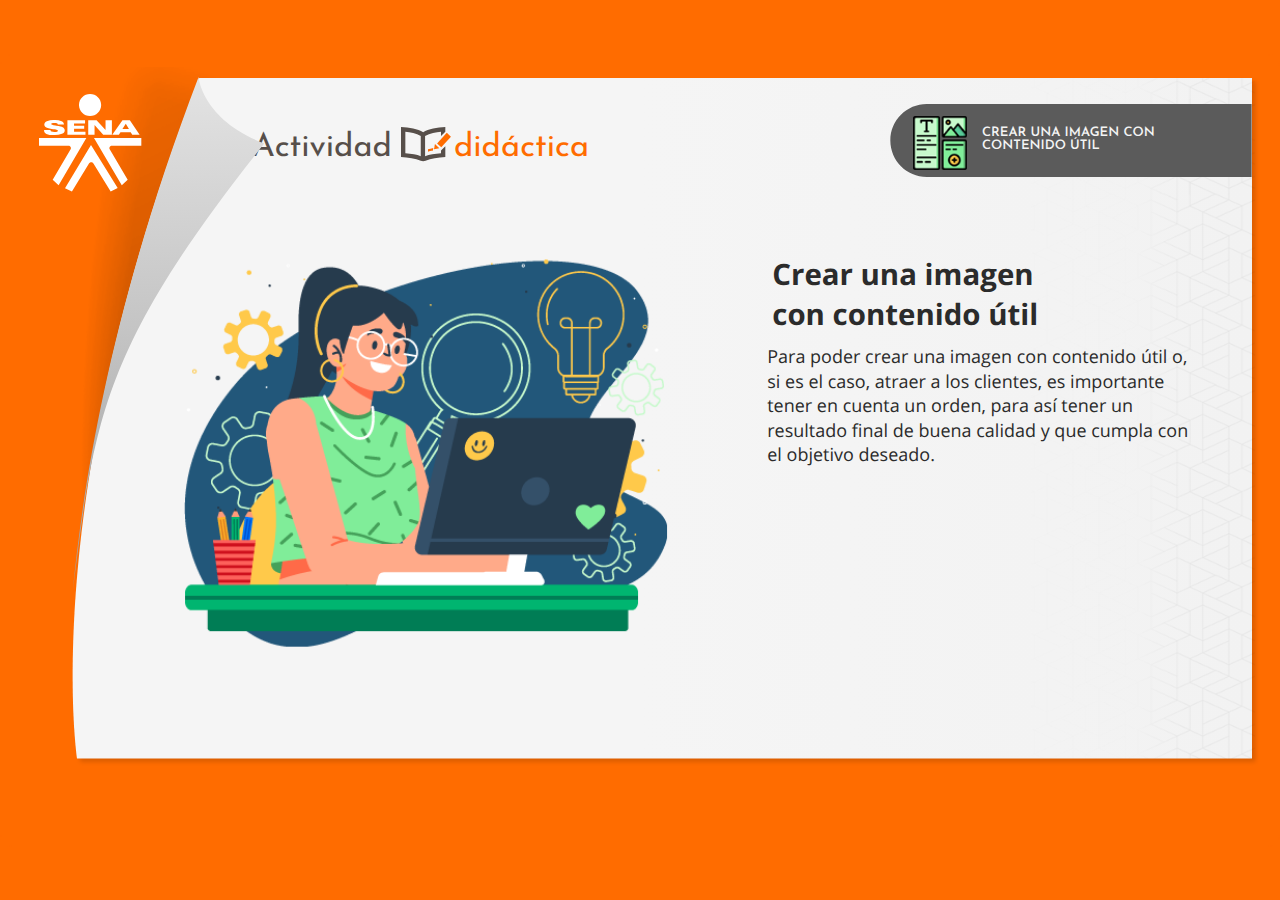
<file: actividades/actividad.html>
<!DOCTYPE html>
<html lang="es">
<head>
  <meta charset="utf-8">
  <!-- Created using Storyline 360 - http://www.articulate.com  -->
  <!-- version: 3.52.25247.0 -->
  <title>Actividad did&#225;ctica</title>
  <meta http-equiv="x-ua-compatible" content="IE=edge" />
  <meta name="viewport" content="width=device-width, initial-scale=1.0, user-scalable=no, shrink-to-fit=no, minimal-ui" />
  <meta name="apple-mobile-web-app-capable" content="yes" />
  <style>
    html, body { height: 100%; padding: 0; margin: 0 }
    #app { height: 100%; width: 100%; }
  </style>
  
  <script>window.THREE = { };</script>
</head>
<body style="background: #FF6C00" class="cs-HTML theme-classic">
  <!-- 360 -->
  <script>!function(e){function n(e,i){return e.test(i)}function i(e){var i=e||navigator.userAgent,o=i.split("[FBAN");if(void 0!==o[1]&&(i=o[0]),this.apple={phone:n(t,i),ipod:n(d,i),tablet:!n(t,i)&&n(s,i),device:n(t,i)||n(d,i)||n(s,i)},this.amazon={phone:n(h,i),tablet:!n(h,i)&&n(a,i),device:n(h,i)||n(a,i)},this.android={phone:n(h,i)||n(b,i),tablet:!n(h,i)&&!n(b,i)&&(n(a,i)||n(r,i)),device:n(h,i)||n(a,i)||n(b,i)||n(r,i)},this.windows={phone:n(l,i),tablet:n(p,i),device:n(l,i)||n(p,i)},this.other={blackberry:n(f,i),blackberry10:n(u,i),opera:n(c,i),firefox:n(A,i),chrome:n(w,i),device:n(f,i)||n(u,i)||n(c,i)||n(A,i)||n(w,i)},this.seven_inch=n(v,i),this.any=this.apple.device||this.android.device||this.windows.device||this.other.device||this.seven_inch,this.phone=this.apple.phone||this.android.phone||this.windows.phone,this.tablet=this.apple.tablet||this.android.tablet||this.windows.tablet,"undefined"==typeof window)return this}function o(){var e=new i;return e.Class=i,e}var t=/iPhone/i,d=/iPod/i,s=/iPad/i,b=/(?=.*\bAndroid\b)(?=.*\bMobile\b)/i,r=/Android/i,h=/(?=.*\bAndroid\b)(?=.*\bSD4930UR\b)/i,a=/(?=.*\bAndroid\b)(?=.*\b(?:KFOT|KFTT|KFJWI|KFJWA|KFSOWI|KFTHWI|KFTHWA|KFAPWI|KFAPWA|KFARWI|KFASWI|KFSAWI|KFSAWA)\b)/i,l=/IEMobile/i,p=/(?=.*\bWindows\b)(?=.*\bARM\b)/i,f=/BlackBerry/i,u=/BB10/i,c=/Opera Mini/i,w=/(CriOS|Chrome)(?=.*\bMobile\b)/i,A=/(?=.*\bFirefox\b)(?=.*\bMobile\b)/i,v=new RegExp("(?:Nexus 7|BNTV250|Kindle Fire|Silk|GT-P1000)","i");"undefined"!=typeof module&&module.exports&&"undefined"==typeof window?module.exports=i:"undefined"!=typeof module&&module.exports&&"undefined"!=typeof window?module.exports=o():"function"==typeof define&&define.amd?define("isMobile",[],e.isMobile=o()):e.isMobile=o()}(this);
    window.isMobile.apple.tablet = window.isMobile.apple.tablet ||
      (navigator.platform === 'MacIntel' && navigator.maxTouchPoints > 1);
    window.isMobile.apple.device = window.isMobile.apple.device || window.isMobile.apple.tablet;
    window.isMobile.tablet = window.isMobile.tablet || window.isMobile.apple.tablet;
    window.isMobile.any = window.isMobile.any || window.isMobile.apple.tablet;
  </script>

  <div id="focus-sink" tabIndex="-1"></div>

  <div id="preso"></div>
  <script>
    window.DS = {};
    window.globals = {
      DATA_PATH_BASE: '',
      HAS_FRAME: true,
      HAS_SLIDE: true,

      lmsPresent: false,
      tinCanPresent: false,
      cmi5Present: false,
      aoSupport: false,
      scale: 'show all',
      captureRc: false,
      browserSize: 'optimal',
      bgColor: '#FF6C00',
      features: 'ModernPlayerRefresh,MultipleQuizTracking',
      themeName: 'classic',
      preloaderColor: '#FFFFFF',
      suppressAnalytics: false,
      productChannel: 'stable',
      publishSource: 'storyline',
      aid: 'aid|339d165a-83f3-4019-8c9a-89a78d960021',
      cid: 'e6001215-3c7f-42ac-aef7-83dadd386517',
      playerVersion: '3.52.25247.0',
      maxIosVideoElements: 5,

      
      parseParams: function(qs) {
        if (window.globals.parsedParams != null) {
          return window.globals.parsedParams;
        }
        qs = (qs || window.location.search.substr(1)).split('+').join(' ');
        var params = {},
            tokens,
            re = /[?&]?([^=]+)=([^&]*)/g;

        while (tokens = re.exec(qs)) {
          params[decodeURIComponent(tokens[1]).trim()] =
            decodeURIComponent(tokens[2]).trim();
        }
        window.globals.parsedParams = params;
        return params;
      }

    };

    (function() {

      var classTypes = [ 'desktop', 'mobile', 'phone', 'tablet' ];

      var addDeviceClasses = function(prefix, testObj) {
        var curr, i;
        for (i = 0; i < classTypes.length; i++) {
          curr = classTypes[i];
          if (testObj[curr]) {
            document.body.classList.add(prefix + curr);
          }
        }
      };

      var params = window.globals.parseParams(),
          isDevicePreview = params.devicepreview === '1',
          isPhoneOverride = params.deviceType === 'phone' || (isDevicePreview && params.phone == '1'),
          isTabletOverride = (params.deviceType === 'tablet' || isDevicePreview) && !isPhoneOverride,
          isMobileOverride = isPhoneOverride || isTabletOverride;

      var deviceView = {
        desktop: !window.isMobile.any && !isMobileOverride,
        mobile: window.isMobile.any || isMobileOverride,
        phone: isPhoneOverride || (window.isMobile.phone && !isTabletOverride),
        tablet: isTabletOverride || window.isMobile.tablet
      };

      window.globals.deviceView = deviceView;
      window.isMobile.desktop = !window.isMobile.any;
      window.isMobile.mobile = window.isMobile.any;

      addDeviceClasses('view-', deviceView);

    })();
  </script>
  
  <script src='story_content/user.js' type=text/javascript></script>
  <div class="slide-loader"></div>

  <script type="text/javascript">
    if (window.globals.deviceView.isMobile) { var doc = document, loader = doc.body.querySelector('.slide-loader'); [ 1, 2, 3 ].forEach(function(n) { var d = doc.createElement('div'); d.style.backgroundColor = window.globals.preloaderColor; d.classList.add('mobile-loader-dot'); d.classList.add('dot' + n); loader.appendChild(d); }); }
  </script>

  <div class="mobile-load-title-overlay" style="display: none">
    <div class="mobile-load-title">Actividad did&#225;ctica</div>
  </div>

  <div class="mobile-chrome-warning"></div>

  <script>
    
    if (window.autoSpider && window.vInterfaceObject) {
      document.querySelector('.mobile-load-title-overlay').style.display = 'none';
    }
  </script>

  

  <link rel="stylesheet" href="html5/data/css/output.min.css" data-noprefix />
</body>
<script src="html5/lib/scripts/bootstrapper.min.js"></script>
</html>
</file>
<file: actividades/html5/data/css/output.min.css>
@font-face {
  font-family: 'Open SansBold CharsBold2DBB582F';
  src: url('[data-uri]');
  font-style: normal;
  font-weight: normal;
}
@font-face {
  font-family: 'Open Sans Charset1_ 6N118C73C28';
  src: url('[data-uri]');
  font-style: normal;
  font-weight: normal;
}
@font-face {
  font-family: 'Josefin Sans Charset1_ C6F1633C';
  src: url('[data-uri]');
  font-style: normal;
  font-weight: normal;
}
@font-face {
  font-family: 'Josefin Sans SemiBoBold7E9F0E58';
  src: url('[data-uri]');
  font-style: normal;
  font-weight: normal;
}
@font-face {
  font-family: 'ArialBold Charset1_BoldBBE7700E';
  src: url('[data-uri]');
  font-style: normal;
  font-weight: normal;
}
@font-face {
  font-family: 'Open Sans Charset0_v9TY33EDE6F2';
  src: url('[data-uri]');
  font-style: normal;
  font-weight: normal;
}
@font-face {
  font-family: 'Open SansBold CharsBoldE47A47C6';
  src: url('[data-uri]');
  font-style: normal;
  font-weight: normal;
}
@font-face {
  font-family: 'Josefin Sans Charset0_v5A0E9131';
  src: url('[data-uri]');
  font-style: normal;
  font-weight: normal;
}
@font-face {
  font-family: 'Josefin Sans SemiBoBold06F28574';
  src: url('[data-uri]');
  font-style: normal;
  font-weight: normal;
}
@font-face {
  font-family: 'Symbol Charset0_v5lJRVOBDCB5E16';
  src: url('[data-uri]');
  font-style: normal;
  font-weight: normal;
}
@font-face {
  font-family: 'Arial Charset0_v8wz5YMo9EE9FF07';
  src: url('[data-uri]');
  font-style: normal;
  font-weight: normal;
}
@font-face {
  font-family: 'ArialBold Charset0_Bold3D70FAD3';
  src: url('[data-uri]');
  font-style: normal;
  font-weight: normal;
}
.cs-HTML {
  background: rgba(255, 108, 0, 1);
}
.cs-npnxnanbnsnfns00000000001 .cs-infopanel  {
  box-shadow: 0 1px 0 rgba(0, 0, 0, 1);
  background: rgba(255, 255, 255, 1);
}
.cs-npnxnanbnsnfns00000000001 .cs-infopanel .cs-link {
  color: rgba(124, 34, 128, 1);
}
.cs-npnxnanbnsnfns00000000001 .cs-infopanel .cs-link:hover {
  color: rgba(0, 0, 238, 1);
}
.cs-npnxnanbnsnfns00000000001 .cs-infopanel .cs-name {
  color: rgba(68, 68, 68, 1);
}
.cs-npnxnanbnsnfns00000000001 .cs-infopanel .cs-title {
  color: rgba(153, 153, 153, 1);
}
.cs-npnxnanbnsnfns00000000001 .cs-infopanelpopup  {
  box-shadow: 0 1px 0 rgba(0, 0, 0, 1);
  background: linear-gradient(180deg, rgba(29, 29, 29, 1) 0%, rgba(11, 11, 11, 1) 100%);
}
.cs-npnxnanbnsnfns00000000001 .cs-infopanelpopup .cs-link {
  color: rgba(255, 255, 255, 1);
}
.cs-npnxnanbnsnfns00000000001 .cs-infopanelpopup .cs-link:hover {
  color: rgba(117, 117, 117, 1);
}
.cs-npnxnanbnsnfns00000000001 .cs-infopanelpopup .cs-name {
  color: rgba(114, 114, 114, 1);
}
.cs-npnxnanbnsnfns00000000001 .cs-infopanelpopup .cs-bio {
  color: rgba(255, 255, 255, 1);
}
.cs-npnxnanbnsnfns00000000001 .cs-timer  {
  color: rgba(255, 255, 255, 1);
}
.cs-npnxnanbnsnfns00000000001 .cs-duration stop:first-child {
  stop-color: rgba(0, 215, 255, 1);
}
.cs-npnxnanbnsnfns00000000001 .cs-duration stop:last-child {
  stop-color: rgba(0, 171, 255, 1);
}
.cs-npnxnanbnsnfns00000000001 .cs-elapsed stop:first-child {
  stop-color: rgba(254, 227, 71, 1);
}
.cs-npnxnanbnsnfns00000000001 .cs-elapsed stop:last-child {
  stop-color: rgba(252, 204, 42, 1);
}
.cs-npnxnanbnsnfns00000000001 .cs-timer .cs-pie .cs-innerstroke {
  stroke: rgba(255, 255, 255, 1);
}
.cs-npnxnanbnsnfns00000000001 .cs-timer .cs-pie .cs-innerborder {
  stroke: rgba(204, 204, 204, 1);
}
.cs-npnxnanbnsnfns00000000001 .cs-window  {
  box-shadow: 0 8px 5px rgba(0, 0, 0, 0.2);
  border-color: rgba(29, 29, 29, 1);
  background: rgba(42, 42, 42, 1);
  color: rgba(255, 255, 255, 1);
}
.cs-npnxnanbnsnfns00000000001 .cs-window .cs-diva {
  border-color: rgba(49, 49, 49, 1);
}
.cs-npnxnanbnsnfns00000000001 .cs-window .cs-divb {
  border-color: rgba(14, 14, 14, 1);
}
.cs-npnxnanbnsnfns00000000001 .cs-editor .cs-editor-slide {
  color: rgba(255, 255, 255, 1);
}
.cs-npnxnanbnsnfns00000000001 .cs-editor .cs-editor-html {
  color: rgba(255, 255, 255, 1);
}
.cs-npnxnanbnsnfns00000000001 .cs-editor .cs-editor-button {
  text-shadow: 0 1px 0 rgba(0, 0, 0, 1);
  color: rgba(255, 255, 255, 1);
  border-color: rgba(3, 3, 3, 1);
  background: linear-gradient(180deg, rgba(51, 51, 51, 1) 0%, rgba(20, 20, 20, 1) 100%);
}
.cs-npnxnanbnsnfns00000000001 .cs-editor .cs-editor-button:hover {
  background: linear-gradient(180deg, rgba(58, 58, 58, 1) 0%, rgba(12, 12, 12, 1) 100%);
}
.cs-npnxnanbnsnfns00000000001 .cs-editor .cs-editor-button:active {
  background: linear-gradient(180deg, rgba(20, 20, 20, 1) 0%, rgba(50, 50, 50, 1) 100%);
}
.cs-npnxnanbnsnfns00000000001 .cs-listitem  {
  color: rgba(255, 255, 255, 1);
  border-color: rgba(52, 52, 52, 1);
}
.cs-npnxnanbnsnfns00000000001 .cs-listitem.cs-viewed {
  color: rgba(135, 135, 135, 1);
}
.cs-npnxnanbnsnfns00000000001 .cs-listitem.cs-selected {
  color: rgba(255, 255, 255, 1);
  background: rgba(63, 63, 63, 1);
}
.cs-npnxnanbnsnfns00000000001 .cs-listitem.cs-selected:hover {
  background: rgba(63, 63, 63, 1);
}
.cs-npnxnanbnsnfns00000000001 .cs-listitem.cs-selected.hover {
  background: rgba(63, 63, 63, 1);
}
.cs-npnxnanbnsnfns00000000001 .cs-listitem.cs-selected:focus {
  background: rgba(63, 63, 63, 1);
}
.cs-npnxnanbnsnfns00000000001 .cs-listitem .cs-icon-carrot {
  fill: rgba(255, 255, 255, 1);
}
.cs-npnxnanbnsnfns00000000001 .cs-listitem .cs-icon-carrot .cs-shadow {
  fill: rgba(0, 0, 0, 1);
}
.cs-npnxnanbnsnfns00000000001 .cs-listitem:hover {
  background: rgba(49, 49, 49, 1);
}
.cs-npnxnanbnsnfns00000000001 .cs-listitem.hover {
  background: rgba(49, 49, 49, 1);
}
.cs-npnxnanbnsnfns00000000001 .cs-listitem:focus {
  background: rgba(49, 49, 49, 1);
}
.cs-npnxnanbnsnfns00000000001 .cs-glossary  {
  color: rgba(255, 255, 255, 1);
}
.cs-npnxnanbnsnfns00000000001 .cs-glossary .cs-scrolling-panel {
  background: rgba(51, 51, 51, 1);
}
.cs-npnxnanbnsnfns00000000001 .cs-glossary .cs-term.cs-selected .cs-choice-list-trigger {
  color: rgba(255, 255, 255, 1);
  background: rgba(63, 63, 63, 1);
}
.cs-npnxnanbnsnfns00000000001 .cs-glossary .cs-term.cs-selected .cs-choice-list-trigger:focus {
  color: rgba(255, 255, 255, 1);
  background: rgba(63, 63, 63, 1);
}
.cs-npnxnanbnsnfns00000000001 .cs-glossary .cs-term:hover .cs-choice-list-trigger {
  background: rgba(28, 28, 28, 1);
}
.cs-npnxnanbnsnfns00000000001 .cs-glossary .cs-term.hover .cs-choice-list-trigger {
  background: rgba(28, 28, 28, 1);
}
.cs-npnxnanbnsnfns00000000001 .cs-glossary .cs-term .cs-choice-list-trigger:focus {
  background: rgba(28, 28, 28, 1);
}
.cs-npnxnanbnsnfns00000000001 .cs-glossary .cs-diva {
  border-color: rgba(61, 61, 61, 1);
}
.cs-npnxnanbnsnfns00000000001 .cs-glossary .cs-divb {
  border-color: rgba(32, 32, 32, 1);
}
.cs-npnxnanbnsnfns00000000001 .cs-glossary .cs-divc {
  border-color: rgba(61, 61, 61, 1);
}
.cs-npnxnanbnsnfns00000000001 .cs-glossary .cs-heading {
  color: rgba(255, 255, 255, 1);
}
.cs-npnxnanbnsnfns00000000001 .cs-resource .cs-separator {
  border-color: rgba(44, 44, 44, 1);
}
.cs-npnxnanbnsnfns00000000001 .cs-outline  {
  color: rgba(255, 255, 255, 1);
}
.cs-npnxnanbnsnfns00000000001 .cs-outline .cs-diva {
  border-color: rgba(28, 28, 28, 1);
}
.cs-npnxnanbnsnfns00000000001 .cs-outline .cs-divb {
  border-color: rgba(54, 54, 54, 1);
}
.cs-npnxnanbnsnfns00000000001 .cs-outline .cs-divc {
  border-color: rgba(52, 52, 52, 1);
}
.cs-npnxnanbnsnfns00000000001 .cs-outline .cs-search-filter:hover {
  color: rgba(117, 117, 117, 1);
}
.cs-npnxnanbnsnfns00000000001 .cs-outline .cs-search-filter.hover {
  color: rgba(117, 117, 117, 1);
}
.cs-npnxnanbnsnfns00000000001 .cs-transcript  {
  color: rgba(255, 255, 255, 1);
}
.cs-npnxnanbnsnfns00000000001 .cs-transcript .cs-div {
  border-color: rgba(44, 44, 44, 1);
}
.cs-npnxnanbnsnfns00000000001 .cs-tabs:not(.topmenu-item) {
  color: rgba(114, 114, 114, 1);
}
.cs-npnxnanbnsnfns00000000001 .cs-tabs .cs-inner-button:not(.topmenu-item) {
  text-shadow: 0 1px 0 rgba(0, 0, 0, 1);
}
.cs-npnxnanbnsnfns00000000001 .cs-tabs:hover:not(.topmenu-item) {
  color: rgba(82, 84, 84, 1);
}
.cs-npnxnanbnsnfns00000000001 .cs-tabs.cs-selected {
  background: rgba(36, 36, 36, 1);
  color: rgba(255, 255, 255, 1);
}
.cs-npnxnanbnsnfns00000000001 .cs-seekcontrol  {
  background: linear-gradient(180deg, rgba(51, 51, 51, 1) 0%, rgba(20, 20, 20, 1) 100%);
  border-color: rgba(3, 3, 3, 1);
}
.cs-npnxnanbnsnfns00000000001 .cs-seekcontrol .cs-button:hover .cs-icon {
  fill: rgba(255, 255, 255, 1);
}
.cs-npnxnanbnsnfns00000000001 .cs-seekcontrol .cs-button.hover .cs-icon {
  fill: rgba(255, 255, 255, 1);
}
.cs-npnxnanbnsnfns00000000001 .cs-seekcontrol .cs-button .cs-icon-shadow {
  fill: rgba(0, 0, 0, 1);
}
.cs-npnxnanbnsnfns00000000001 .cs-seekcontrol .cs-button .cs-icon {
  fill: rgba(255, 255, 255, 1);
}
.cs-npnxnanbnsnfns00000000001 .cs-seekcontrol .cs-seek .cs-fill {
  background: rgba(255, 255, 255, 1);
}
.cs-npnxnanbnsnfns00000000001 .cs-seekcontrol .cs-seek {
  background: rgba(34, 34, 34, 1);
  border-color: rgba(26, 26, 26, 1);
}
.cs-npnxnanbnsnfns00000000001 .cs-searchinput .cs-input {
  color: rgba(45, 45, 45, 1);
  border-color: rgba(32, 32, 32, 1);
  background: rgba(255, 255, 255, 1);
}
.cs-npnxnanbnsnfns00000000001 .cs-searchinput .cs-input:focus {
  color: rgba(45, 45, 45, 1);
  background: rgba(255, 255, 255, 1);
}
.cs-npnxnanbnsnfns00000000001 .cs-searchinput .cs-input:hover {
  box-shadow: inset 0 0 1px 0 rgba(235, 148, 113, 0);
}
.cs-npnxnanbnsnfns00000000001 .cs-searchinput .cs-input.hover {
  box-shadow: inset 0 0 1px 0 rgba(235, 148, 113, 0);
}
.cs-npnxnanbnsnfns00000000001 .cs-searchinput .cs-button .cs-icon {
  fill: rgba(255, 255, 255, 1);
}
.cs-npnxnanbnsnfns00000000001 .cs-searchinput .cs-button:hover {
  fill: linear-gradient(180deg, rgba(58, 58, 58, 1) 0%, rgba(12, 12, 12, 1) 100%);
}
.cs-npnxnanbnsnfns00000000001 .cs-searchinput .cs-button.hover {
  fill: linear-gradient(180deg, rgba(58, 58, 58, 1) 0%, rgba(12, 12, 12, 1) 100%);
}
.cs-npnxnanbnsnfns00000000001 .cs-menu  {
  box-shadow: 0 1px 0 rgba(14, 14, 14, 1);
  background: rgba(36, 36, 36, 1);
}
.cs-npnxnanbnsnfns00000000001 .cs-topmenu-item.active .cs-tab {
  background: rgba(36, 36, 36, 1);
}
.cs-npnxnanbnsnfns00000000001 .cs-logo  {
  box-shadow: 0 1px 0 rgba(0, 0, 0, 1);
  background: rgba(255, 255, 255, 1);
}
.cs-npnxnanbnsnfns00000000001 .cs-checkbox  {
  color: rgba(255, 255, 255, 1);
}
.cs-npnxnanbnsnfns00000000001 .cs-checkbox:hover {
  border-color: rgba(156, 156, 156, 1);
}
.cs-npnxnanbnsnfns00000000001 .cs-checkbox.hover {
  border-color: rgba(156, 156, 156, 1);
}
.cs-npnxnanbnsnfns00000000001 .cs-checkbox .cs-box {
  color: rgba(255, 255, 255, 1);
  border-color: rgba(22, 22, 22, 1);
}
.cs-npnxnanbnsnfns00000000001 .cs-checkbox .cs-box:checked::after {
  color: rgba(43, 196, 0, 1);
}
.cs-npnxnanbnsnfns00000000001 .cs-checkbox .cs-box.checked.after {
  color: rgba(43, 196, 0, 1);
}
.cs-npnxnanbnsnfns00000000001 .cs-button  {
  text-shadow: 0 1px 0 rgba(255, 108, 0, 1);
  color: rgba(255, 255, 255, 1);
  border-color: rgba(255, 255, 255, 1);
  background: linear-gradient(180deg, rgba(255, 108, 0, 1) 0%, rgba(255, 108, 0, 1) 100%);
  box-shadow: 0 1px 0 rgba(255, 108, 0, 1);
}
.cs-npnxnanbnsnfns00000000001 .cs-button .cs-icon {
  fill: rgba(255, 255, 255, 1);
}
.cs-npnxnanbnsnfns00000000001 .cs-button .cs-icon-shadow {
  fill: rgba(255, 108, 0, 1);
}
.cs-npnxnanbnsnfns00000000001 .cs-button:hover {
  background: linear-gradient(180deg, rgba(90, 90, 90, 1) 0%, rgba(90, 90, 90, 1) 100%);
}
.cs-npnxnanbnsnfns00000000001 .cs-button.hover {
  background: linear-gradient(180deg, rgba(90, 90, 90, 1) 0%, rgba(90, 90, 90, 1) 100%);
}
.cs-npnxnanbnsnfns00000000001 .cs-button:active {
  background: linear-gradient(180deg, rgba(255, 108, 0, 1) 0%, rgba(255, 108, 0, 1) 100%);
}
.cs-npnxnanbnsnfns00000000001 .cs-button.cs-disabled:hover {
  background: linear-gradient(180deg, rgba(255, 108, 0, 1) 0%, rgba(255, 108, 0, 1) 100%);
}
.cs-npnxnanbnsnfns00000000001 .cs-button.cs-disabled.hover {
  background: linear-gradient(180deg, rgba(255, 108, 0, 1) 0%, rgba(255, 108, 0, 1) 100%);
}
.cs-npnxnanbnsnfns00000000001 .cs-button.cs-disabled:active {
  background: linear-gradient(180deg, rgba(255, 108, 0, 1) 0%, rgba(255, 108, 0, 1) 100%);
}
.cs-npnxnanbnsnfns00000000001 .cs-button.cs-volume:hover {
  background: linear-gradient(180deg, rgba(255, 108, 0, 1) 0%, rgba(255, 108, 0, 1) 100%);
}
.cs-npnxnanbnsnfns00000000001 .cs-button.cs-volume.hover {
  background: linear-gradient(180deg, rgba(255, 108, 0, 1) 0%, rgba(255, 108, 0, 1) 100%);
}
.cs-npnxnanbnsnfns00000000001 .cs-button.cs-volume:active {
  background: linear-gradient(180deg, rgba(255, 108, 0, 1) 0%, rgba(255, 108, 0, 1) 100%);
}
.cs-npnxnanbnsnfns00000000001.cs-base  {
  color: rgba(255, 255, 255, 1);
  border-color: rgba(255, 108, 0, 1);
  background: linear-gradient(180deg, rgba(255, 108, 0, 1) 0%, rgba(255, 108, 0, 1) 100%);
}
.cs-npnxnanbnsnfns00000000001.cs-base .cs-separator .cs-diva {
  background: rgba(14, 14, 14, 1);
}
.cs-npnxnanbnsnfns00000000001.cs-base .cs-separator .cs-divb {
  background: rgba(49, 49, 49, 1);
}
.cs-npnxnanbnsnfns00000000001.cs-base .cs-topmenu-item.active .cs-tab {
  border-color: rgba(14, 14, 14, 1);
}
.cs-npnxnanbnsnfns00000000001.cs-base .cs-topmenu-item.active .cs-panel {
  border-color: rgba(14, 14, 14, 1);
}
.cs-npnxnanbnsnfns00000000001.cs-base .cs-left {
  background: linear-gradient(180deg, rgba(27, 27, 27, 1) 0%, rgba(10, 10, 10, 1) 100%);
}
.cs-npnxnanbnsnfns00000000001.cs-base .cs-area-primary .cs-slide-container {
  background: linear-gradient(180deg, rgba(255, 108, 0, 1) 0%, rgba(255, 108, 0, 1) 100%);
}
.cs-npnxnanbnsnfns00000000001 .cs-volume::-moz-range-thumb {
  border-color: rgba(28, 28, 28, 1);
  box-shadow: inset 0 0 1px 0 rgba(90, 90, 90, 1);
  background: rgba(76, 76, 76, 1);
}
.cs-npnxnanbnsnfns00000000001 .cs-volume::-ms-thumb {
  border-color: rgba(28, 28, 28, 1);
  box-shadow: inset 0 0 1px 0 rgba(90, 90, 90, 1);
  background: rgba(76, 76, 76, 1);
}
.cs-npnxnanbnsnfns00000000001 .cs-volume::-webkit-slider-thumb {
  border-color: rgba(28, 28, 28, 1);
  box-shadow: inset 0 0 1px 0 rgba(90, 90, 90, 1);
  background: rgba(76, 76, 76, 1);
}
.cs-npnxnanbnsnfns00000000001 .cs-volume::-moz-range-track {
  border-color: rgba(73, 73, 73, 1);
  background: rgba(49, 49, 49, 1);
}
.cs-npnxnanbnsnfns00000000001 .cs-volume::-ms-track {
  border-color: rgba(73, 73, 73, 1);
  background: rgba(49, 49, 49, 1);
}
.cs-npnxnanbnsnfns00000000001 .cs-volume::-webkit-slider-runnable-track {
  border-color: rgba(73, 73, 73, 1);
  background: rgba(49, 49, 49, 1);
}
body.show-focus .tab-focus-box {
  border-color: rgba(255, 255, 0, 1);
}
.skipnav {
  border-color: rgba(255, 255, 0, 1);
}
.fn-npnxnanbsnfns00000000001 {
  font-family: 'Open SansD6FFC9F9';
  -webkit-font-variant-ligatures: no-common-ligatures;
  font-variant-ligatures: no-common-ligatures;
}
.fn-pxabnsnfns00000000001 {
  font-family: 'Open SansD6FFC9F9';
  -webkit-font-variant-ligatures: no-common-ligatures;
  font-variant-ligatures: no-common-ligatures;
}
.fn-npxnabnsnfns00000000001 {
  font-family: 'Open SansD6FFC9F9';
  -webkit-font-variant-ligatures: no-common-ligatures;
  font-variant-ligatures: no-common-ligatures;
}
.fn-npnxnanbnsnfns00000000001 {
  font-family: 'Open SansD6FFC9F9';
  -webkit-font-variant-ligatures: no-common-ligatures;
  font-variant-ligatures: no-common-ligatures;
}
.fn-pxabnsnfns00000000000 {
  font-family: 'Open SansD6FFC9F9';
  -webkit-font-variant-ligatures: no-common-ligatures;
  font-variant-ligatures: no-common-ligatures;
}
@font-face {
  font-family: 'Open SansD6FFC9F9';
  src: url('[data-uri]');
  font-style: normal;
  font-weight: bold;
}
@font-face {
  font-family: 'Open SansD6FFC9F9';
  src: url('[data-uri]');
  font-style: normal;
  font-weight: normal;
}
.cs-InvalidPromptSlide .cs-5iteub2QlRV-InvalidPromptSlide-btn0 {
  color: rgba(255, 255, 255, 1);
  border-color: rgba(3, 3, 3, 1);
  background: linear-gradient(180deg, rgba(51, 51, 51, 1) 0%, rgba(20, 20, 20, 1) 100%);
  text-shadow: 0 1px 0 rgba(0, 0, 0, 1);
}
.cs-InvalidPromptSlide .cs-5iteub2QlRV-InvalidPromptSlide-btn0 .cs-html {
  color: rgba(255, 255, 255, 1);
}
.cs-InvalidPromptSlide .cs-5iteub2QlRV-InvalidPromptSlide-btn0 .cs-slide {
  border-color: rgba(255, 255, 255, 1);
}
.cs-InvalidPromptSlide .cs-5iteub2QlRV-InvalidPromptSlide-btn0:hover {
  background: linear-gradient(180deg, rgba(58, 58, 58, 1) 0%, rgba(12, 12, 12, 1) 100%);
}
.cs-InvalidPromptSlide .cs-5iteub2QlRV-InvalidPromptSlide-btn0:active {
  background: linear-gradient(180deg, rgba(20, 20, 20, 1) 0%, rgba(50, 50, 50, 1) 100%);
}
.cs-PrintPromptSlide .cs-5iteub2QlRV-PrintPromptSlide-btn0 {
  color: rgba(255, 255, 255, 1);
  border-color: rgba(3, 3, 3, 1);
  background: linear-gradient(180deg, rgba(51, 51, 51, 1) 0%, rgba(20, 20, 20, 1) 100%);
  text-shadow: 0 1px 0 rgba(0, 0, 0, 1);
}
.cs-PrintPromptSlide .cs-5iteub2QlRV-PrintPromptSlide-btn0 .cs-html {
  color: rgba(255, 255, 255, 1);
}
.cs-PrintPromptSlide .cs-5iteub2QlRV-PrintPromptSlide-btn0 .cs-slide {
  border-color: rgba(255, 255, 255, 1);
}
.cs-PrintPromptSlide .cs-5iteub2QlRV-PrintPromptSlide-btn0:hover {
  background: linear-gradient(180deg, rgba(58, 58, 58, 1) 0%, rgba(12, 12, 12, 1) 100%);
}
.cs-PrintPromptSlide .cs-5iteub2QlRV-PrintPromptSlide-btn0:active {
  background: linear-gradient(180deg, rgba(20, 20, 20, 1) 0%, rgba(50, 50, 50, 1) 100%);
}
.cs-ScrollPromptSlide .cs-5iteub2QlRV-ScrollPromptSlide-btn0 {
  color: rgba(255, 255, 255, 1);
  border-color: rgba(3, 3, 3, 1);
  background: linear-gradient(180deg, rgba(51, 51, 51, 1) 0%, rgba(20, 20, 20, 1) 100%);
  text-shadow: 0 1px 0 rgba(0, 0, 0, 1);
}
.cs-ScrollPromptSlide .cs-5iteub2QlRV-ScrollPromptSlide-btn0 .cs-html {
  color: rgba(255, 255, 255, 1);
}
.cs-ScrollPromptSlide .cs-5iteub2QlRV-ScrollPromptSlide-btn0 .cs-slide {
  border-color: rgba(255, 255, 255, 1);
}
.cs-ScrollPromptSlide .cs-5iteub2QlRV-ScrollPromptSlide-btn0:hover {
  background: linear-gradient(180deg, rgba(58, 58, 58, 1) 0%, rgba(12, 12, 12, 1) 100%);
}
.cs-ScrollPromptSlide .cs-5iteub2QlRV-ScrollPromptSlide-btn0:active {
  background: linear-gradient(180deg, rgba(20, 20, 20, 1) 0%, rgba(50, 50, 50, 1) 100%);
}
.cs-ExternalInterfaceErrorSlide .cs-buttonOK {
  color: rgba(255, 255, 255, 1);
  border-color: rgba(3, 3, 3, 1);
  background: linear-gradient(180deg, rgba(51, 51, 51, 1) 0%, rgba(20, 20, 20, 1) 100%);
  text-shadow: 0 1px 0 rgba(0, 0, 0, 1);
}
.cs-ExternalInterfaceErrorSlide .cs-buttonOK .cs-html {
  color: rgba(255, 255, 255, 1);
}
.cs-ExternalInterfaceErrorSlide .cs-buttonOK .cs-slide {
  border-color: rgba(255, 255, 255, 1);
}
.cs-ExternalInterfaceErrorSlide .cs-buttonOK:hover {
  background: linear-gradient(180deg, rgba(58, 58, 58, 1) 0%, rgba(12, 12, 12, 1) 100%);
}
.cs-ExternalInterfaceErrorSlide .cs-buttonOK:active {
  background: linear-gradient(180deg, rgba(20, 20, 20, 1) 0%, rgba(50, 50, 50, 1) 100%);
}
</file>
